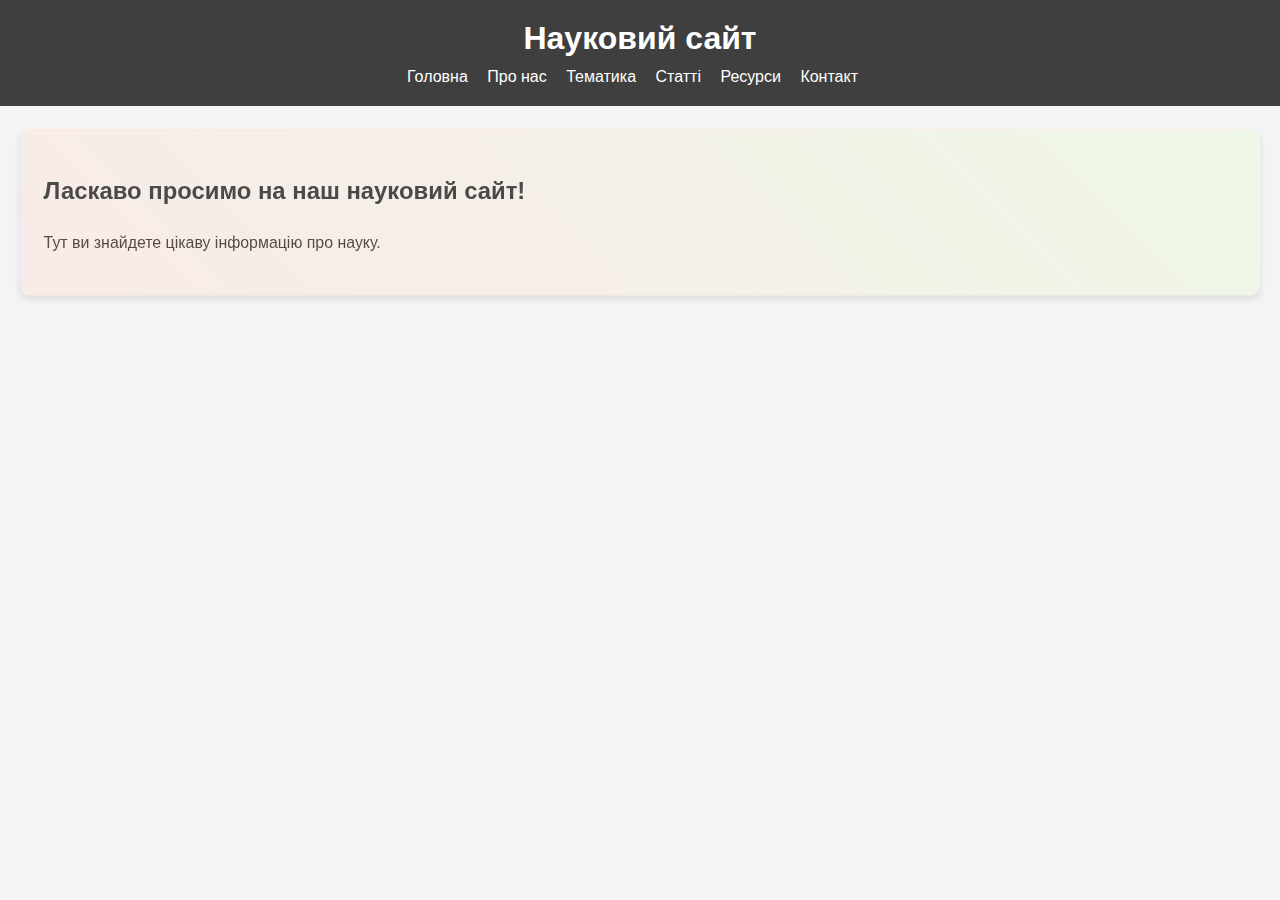
<file: index.html>
<!DOCTYPE html>
<html lang="en">
<head>
    <meta charset="UTF-8">
    <meta name="viewport" content="width=device-width, initial-scale=1.0">
    <title>Науковий сайт</title>
    <link rel="stylesheet" href="styles.css">
</head>
<body>
    <header>
        <h1>Науковий сайт</h1>
        <nav>
            <ul>
                <li><a href="index.html">Головна</a></li>
                <li><a href="about.html">Про нас</a></li>
                <li><a href="topics.html">Тематика</a></li>
                <li><a href="articles.html">Статті</a></li>
                <li><a href="resources.html">Ресурси</a></li>
                <li><a href="contact.html">Контакт</a></li>
            </ul>
        </nav>
    </header>
    <main>
        <section id="home" class="section">
            <h2>Ласкаво просимо на наш науковий сайт!</h2>
            <p>Тут ви знайдете цікаву інформацію про науку.</p>
        </section>
    </main>
    <script src="https://cdnjs.cloudflare.com/ajax/libs/gsap/3.11.2/gsap.min.js"></script>
    <script src="scripts.js"></script>
</body>
</html>
</file>
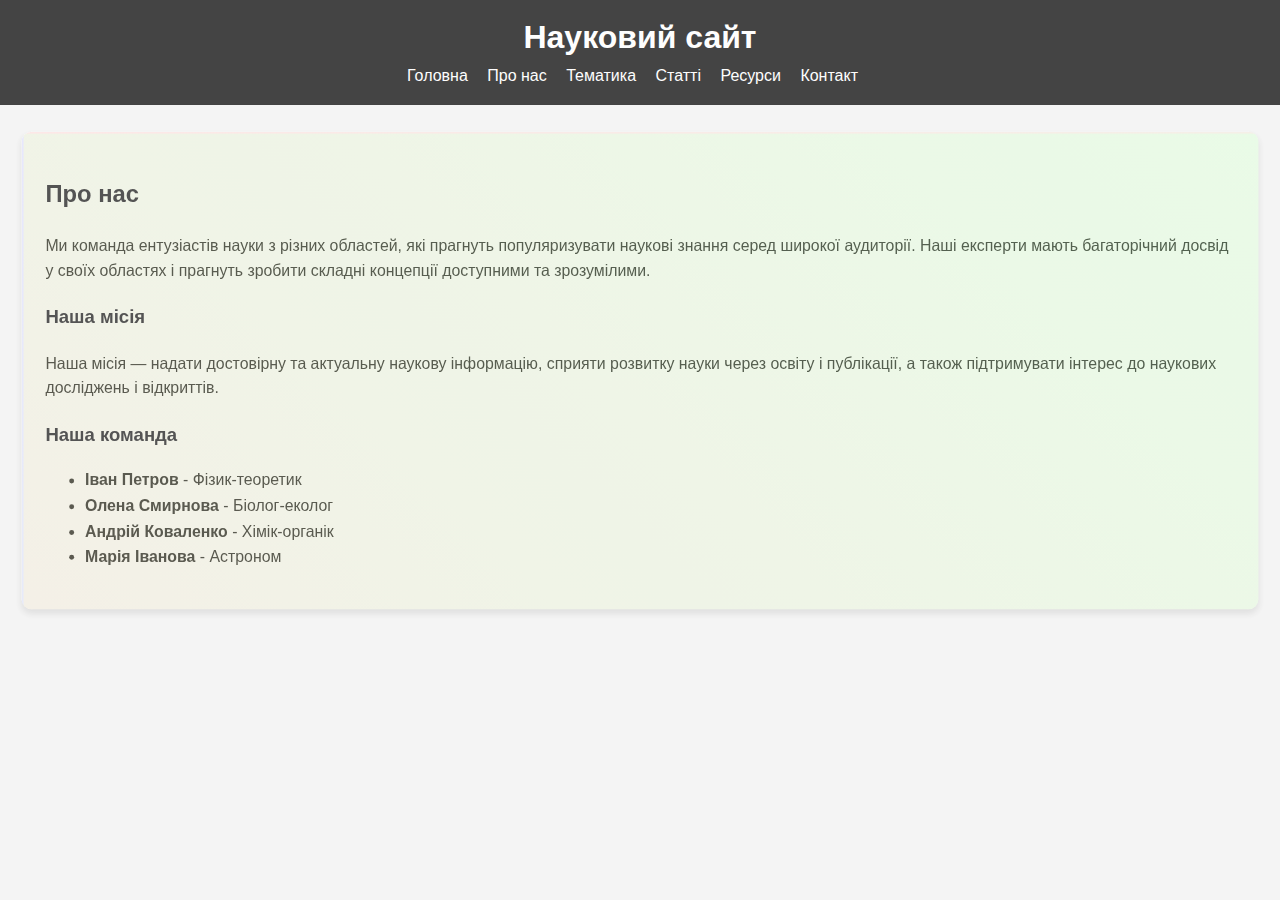
<file: about.html>
<!DOCTYPE html>
<html lang="uk">
<head>
    <meta charset="UTF-8">
    <meta name="viewport" content="width=device-width, initial-scale=1.0">
    <title>Про нас</title>
    <link rel="stylesheet" href="styles.css">
</head>
<body>
    <header>
        <h1>Науковий сайт</h1>
        <nav>
            <ul>
                <li><a href="index.html">Головна</a></li>
                <li><a href="about.html">Про нас</a></li>
                <li><a href="topics.html">Тематика</a></li>
                <li><a href="articles.html">Статті</a></li>
                <li><a href="resources.html">Ресурси</a></li>
                <li><a href="contact.html">Контакт</a></li>
            </ul>
        </nav>
    </header>
    <main>
        <section id="about" class="section">
            <h2>Про нас</h2>
            <p>Ми команда ентузіастів науки з різних областей, які прагнуть популяризувати наукові знання серед широкої аудиторії. Наші експерти мають багаторічний досвід у своїх областях і прагнуть зробити складні концепції доступними та зрозумілими.</p>
            <h3>Наша місія</h3>
            <p>Наша місія — надати достовірну та актуальну наукову інформацію, сприяти розвитку науки через освіту і публікації, а також підтримувати інтерес до наукових досліджень і відкриттів.</p>
            <h3>Наша команда</h3>
            <ul>
                <li><strong>Іван Петров</strong> - Фізик-теоретик</li>
                <li><strong>Олена Смирнова</strong> - Біолог-еколог</li>
                <li><strong>Андрій Коваленко</strong> - Хімік-органік</li>
                <li><strong>Марія Іванова</strong> - Астроном</li>
            </ul>
        </section>
    </main>
    <script src="https://cdnjs.cloudflare.com/ajax/libs/gsap/3.11.2/gsap.min.js"></script>
    <script src="scripts.js"></script>
</body>
</html>
</file>
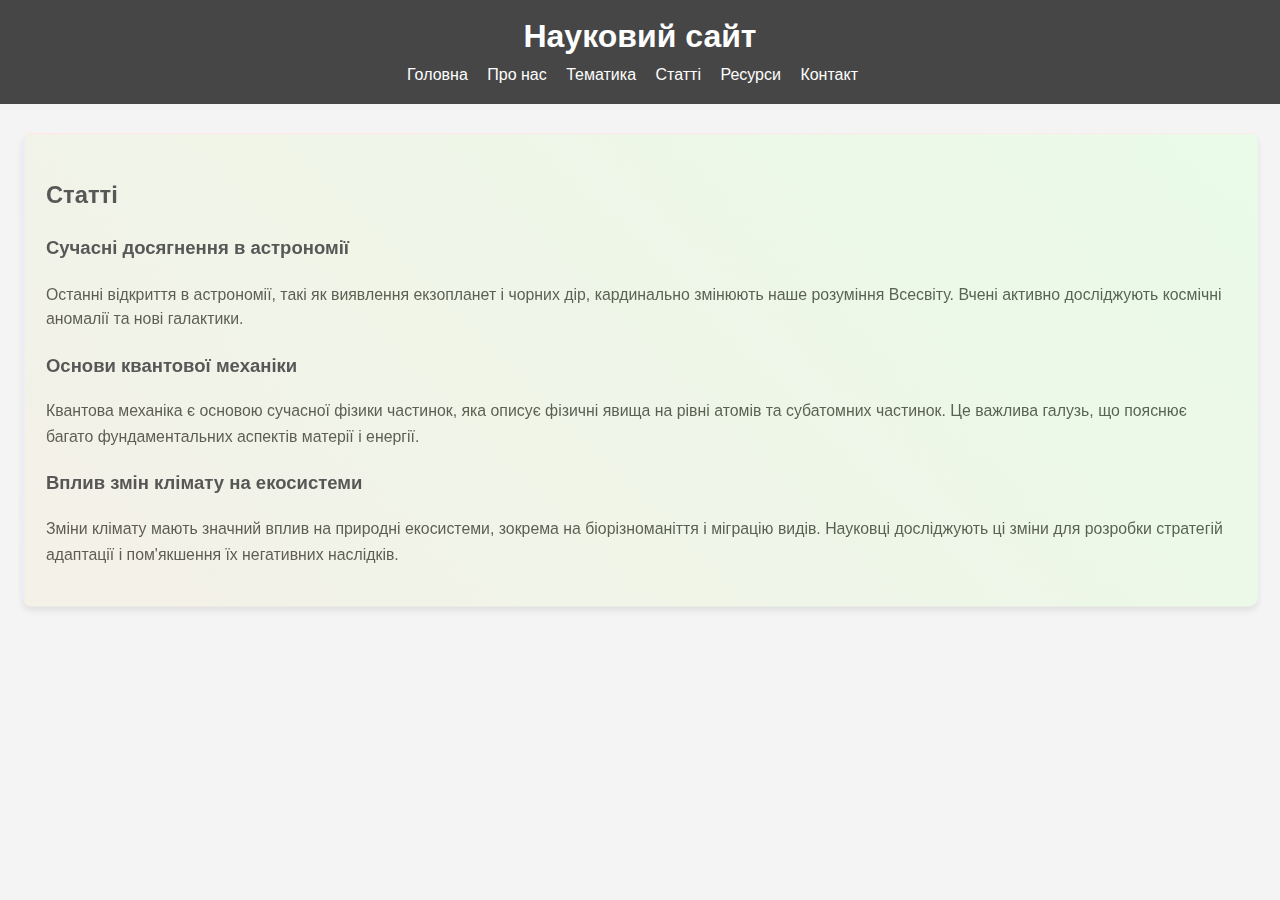
<file: articles.html>
<!DOCTYPE html>
<html lang="uk">
<head>
    <meta charset="UTF-8">
    <meta name="viewport" content="width=device-width, initial-scale=1.0">
    <title>Статті</title>
    <link rel="stylesheet" href="styles.css">
</head>
<body>
    <header>
        <h1>Науковий сайт</h1>
        <nav>
            <ul>
                <li><a href="index.html">Головна</a></li>
                <li><a href="about.html">Про нас</a></li>
                <li><a href="topics.html">Тематика</a></li>
                <li><a href="articles.html">Статті</a></li>
                <li><a href="resources.html">Ресурси</a></li>
                <li><a href="contact.html">Контакт</a></li>
            </ul>
        </nav>
    </header>
    <main>
        <section id="articles" class="section">
            <h2>Статті</h2>
            <article>
                <h3>Сучасні досягнення в астрономії</h3>
                <p>Останні відкриття в астрономії, такі як виявлення екзопланет і чорних дір, кардинально змінюють наше розуміння Всесвіту. Вчені активно досліджують космічні аномалії та нові галактики.</p>
            </article>
            <article>
                <h3>Основи квантової механіки</h3>
                <p>Квантова механіка є основою сучасної фізики частинок, яка описує фізичні явища на рівні атомів та субатомних частинок. Це важлива галузь, що пояснює багато фундаментальних аспектів матерії і енергії.</p>
            </article>
            <article>
                <h3>Вплив змін клімату на екосистеми</h3>
                <p>Зміни клімату мають значний вплив на природні екосистеми, зокрема на біорізноманіття і міграцію видів. Науковці досліджують ці зміни для розробки стратегій адаптації і пом'якшення їх негативних наслідків.</p>
            </article>
        </section>
    </main>
    <script src="https://cdnjs.cloudflare.com/ajax/libs/gsap/3.11.2/gsap.min.js"></script>
    <script src="scripts.js"></script>
</body>
</html>
</file>
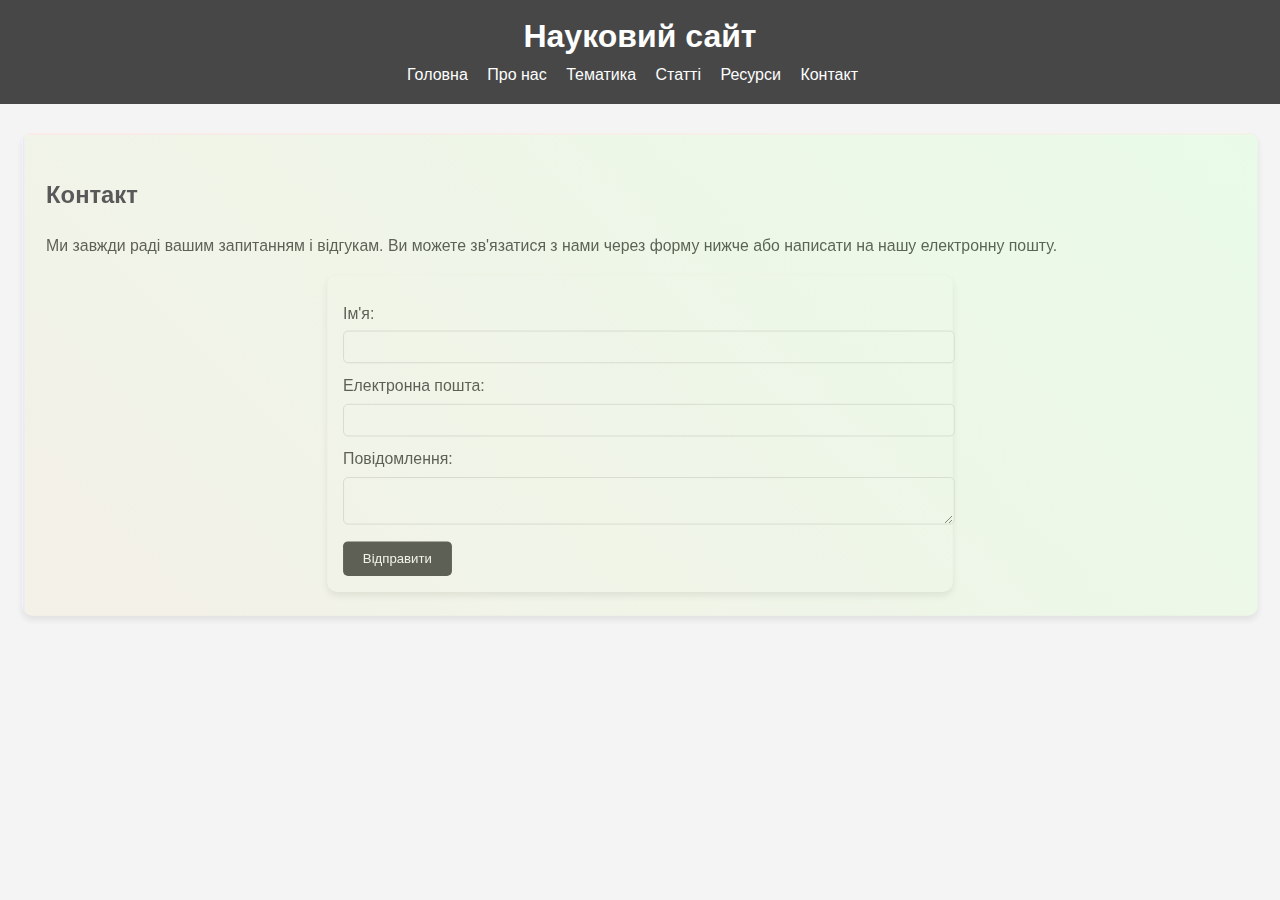
<file: contact.html>
<!DOCTYPE html>
<html lang="uk">
<head>
    <meta charset="UTF-8">
    <meta name="viewport" content="width=device-width, initial-scale=1.0">
    <title>Контакт</title>
    <link rel="stylesheet" href="styles.css">
</head>
<body>
    <header>
        <h1>Науковий сайт</h1>
        <nav>
            <ul>
                <li><a href="index.html">Головна</a></li>
                <li><a href="about.html">Про нас</a></li>
                <li><a href="topics.html">Тематика</a></li>
                <li><a href="articles.html">Статті</a></li>
                <li><a href="resources.html">Ресурси</a></li>
                <li><a href="contact.html">Контакт</a></li>
            </ul>
        </nav>
    </header>
    <main>
        <section id="contact" class="section">
            <h2>Контакт</h2>
            <p>Ми завжди раді вашим запитанням і відгукам. Ви можете зв'язатися з нами через форму нижче або написати на нашу електронну пошту.</p>
            <form action="mailto:contact@science-site.com" method="post" enctype="text/plain">
                <label for="name">Ім'я:</label>
                <input type="text" id="name" name="name" required>
                <label for="email">Електронна пошта:</label>
                <input type="email" id="email" name="email" required>
                <label for="message">Повідомлення:</label>
                <textarea id="message" name="message" required></textarea>
                <button type="submit">Відправити</button>
            </form>
        </section>
    </main>
    <script src="https://cdnjs.cloudflare.com/ajax/libs/gsap/3.11.2/gsap.min.js"></script>
    <script src="scripts.js"></script>
</body>
</html>
</file>
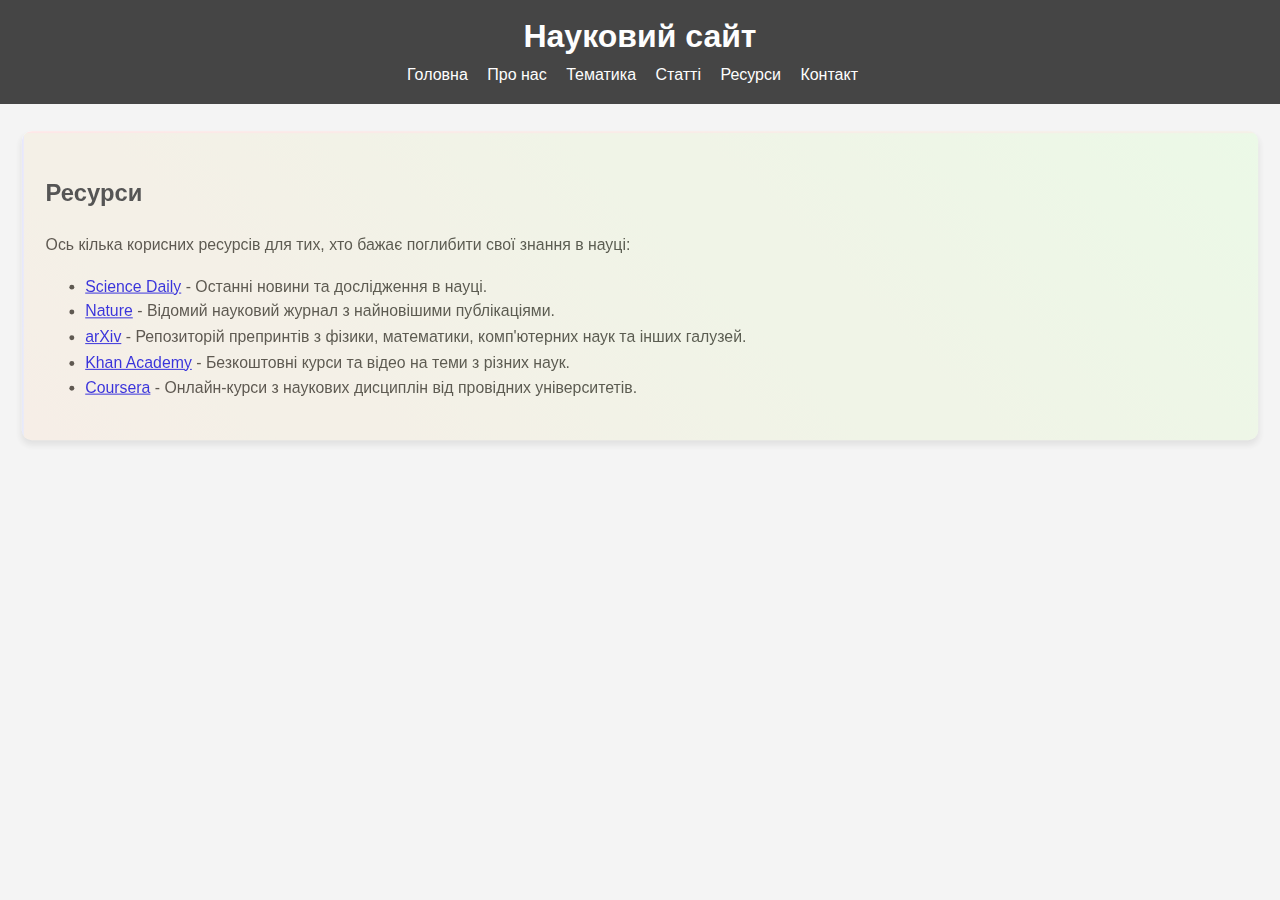
<file: resources.html>
<!DOCTYPE html>
<html lang="uk">
<head>
    <meta charset="UTF-8">
    <meta name="viewport" content="width=device-width, initial-scale=1.0">
    <title>Ресурси</title>
    <link rel="stylesheet" href="styles.css">
</head>
<body>
    <header>
        <h1>Науковий сайт</h1>
        <nav>
            <ul>
                <li><a href="index.html">Головна</a></li>
                <li><a href="about.html">Про нас</a></li>
                <li><a href="topics.html">Тематика</a></li>
                <li><a href="articles.html">Статті</a></li>
                <li><a href="resources.html">Ресурси</a></li>
                <li><a href="contact.html">Контакт</a></li>
            </ul>
        </nav>
    </header>
    <main>
        <section id="resources" class="section">
            <h2>Ресурси</h2>
            <p>Ось кілька корисних ресурсів для тих, хто бажає поглибити свої знання в науці:</p>
            <ul>
                <li><a href="https://www.sciencedaily.com" target="_blank" rel="noopener noreferrer">Science Daily</a> - Останні новини та дослідження в науці.</li>
                <li><a href="https://www.nature.com" target="_blank" rel="noopener noreferrer">Nature</a> - Відомий науковий журнал з найновішими публікаціями.</li>
                <li><a href="https://www.arxiv.org" target="_blank" rel="noopener noreferrer">arXiv</a> - Репозиторій препринтів з фізики, математики, комп'ютерних наук та інших галузей.</li>
                <li><a href="https://www.khanacademy.org" target="_blank" rel="noopener noreferrer">Khan Academy</a> - Безкоштовні курси та відео на теми з різних наук.</li>
                <li><a href="https://www.coursera.org" target="_blank" rel="noopener noreferrer">Coursera</a> - Онлайн-курси з наукових дисциплін від провідних університетів.</li>
            </ul>
        </section>
    </main>
    <script src="https://cdnjs.cloudflare.com/ajax/libs/gsap/3.11.2/gsap.min.js"></script>
    <script src="scripts.js"></script>
</body>
</html>
</file>
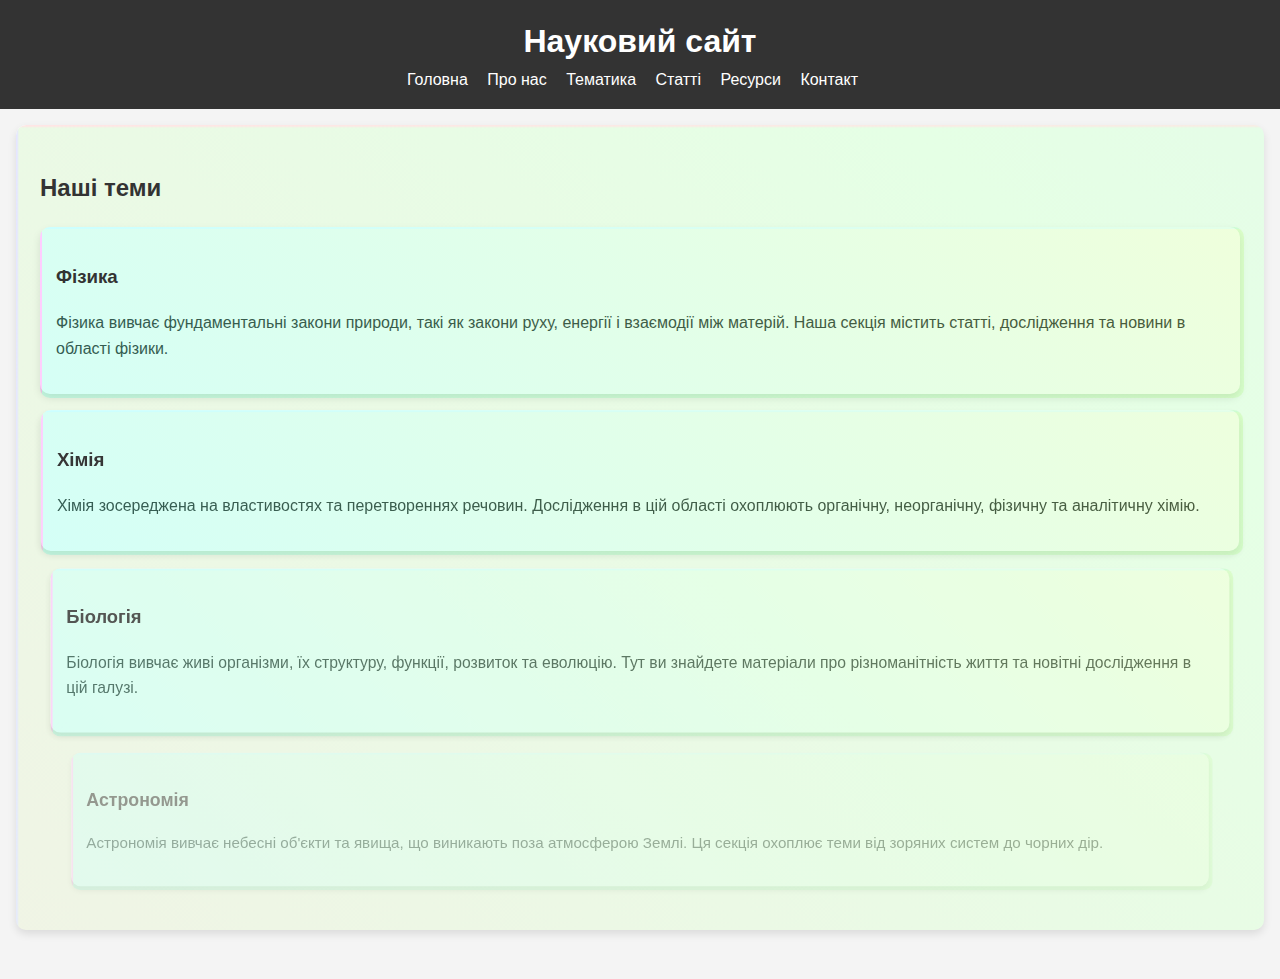
<file: topics.html>
<!DOCTYPE html>
<html lang="uk">
<head>
    <meta charset="UTF-8">
    <meta name="viewport" content="width=device-width, initial-scale=1.0">
    <title>Тематика</title>
    <link rel="stylesheet" href="styles.css">
</head>
<body>
    <header>
        <h1>Науковий сайт</h1>
        <nav>
            <ul>
                <li><a href="index.html">Головна</a></li>
                <li><a href="about.html">Про нас</a></li>
                <li><a href="topics.html">Тематика</a></li>
                <li><a href="articles.html">Статті</a></li>
                <li><a href="resources.html">Ресурси</a></li>
                <li><a href="contact.html">Контакт</a></li>
            </ul>
        </nav>
    </header>
    <main>
        <section id="topics" class="section">
            <h2>Наші теми</h2>
            <div class="topic-item">
                <h3>Фізика</h3>
                <p>Фізика вивчає фундаментальні закони природи, такі як закони руху, енергії і взаємодії між матерій. Наша секція містить статті, дослідження та новини в області фізики.</p>
            </div>
            <div class="topic-item">
                <h3>Хімія</h3>
                <p>Хімія зосереджена на властивостях та перетвореннях речовин. Дослідження в цій області охоплюють органічну, неорганічну, фізичну та аналітичну хімію.</p>
            </div>
            <div class="topic-item">
                <h3>Біологія</h3>
                <p>Біологія вивчає живі організми, їх структуру, функції, розвиток та еволюцію. Тут ви знайдете матеріали про різноманітність життя та новітні дослідження в цій галузі.</p>
            </div>
            <div class="topic-item">
                <h3>Астрономія</h3>
                <p>Астрономія вивчає небесні об'єкти та явища, що виникають поза атмосферою Землі. Ця секція охоплює теми від зоряних систем до чорних дір.</p>
            </div>
        </section>
    </main>
    <script src="https://cdnjs.cloudflare.com/ajax/libs/gsap/3.11.2/gsap.min.js"></script>
    <script src="scripts.js"></script>
</body>
</html>
</file>
<file: styles.css>
body {
    font-family: Arial, sans-serif;
    line-height: 1.6;
    margin: 0;
    padding: 0;
    color: #333;
    background-color: #f4f4f4;
}

header {
    background: #333;
    color: #fff;
    padding: 1rem 0;
    text-align: center;
}

header h1 {
    margin: 0;
}

nav ul {
    list-style: none;
    padding: 0;
    margin: 0;
}

nav ul li {
    display: inline;
    margin-right: 15px;
}

nav ul li a {
    color: #fff;
    text-decoration: none;
    transition: color 0.3s ease;
}

nav ul li a:hover {
    text-decoration: underline;
    color: #ff0; /* Приклад кольору при наведенні */
}

main {
    padding: 1rem;
}

.section {
    margin-bottom: 2rem;
    position: relative;
    padding: 1.5rem;
    background: #fff;
    border-radius: 10px;
    box-shadow: 0 4px 8px rgba(0, 0, 0, 0.1);
    overflow: hidden;
}

.section::before {
    content: "";
    position: absolute;
    top: 0;
    left: 0;
    width: 100%;
    height: 100%;
    border: 2px solid transparent;
    border-radius: 10px;
    background: linear-gradient(45deg, rgba(255, 0, 0, 0.1), rgba(0, 255, 0, 0.1), rgba(0, 0, 255, 0.1));
    background-size: 400% 400%;
    z-index: 0;
    animation: gradientBorder 5s ease infinite;
}

.section h2, .section h3 {
    position: relative;
    z-index: 1;
}

.topic-item, .partner {
    margin-bottom: 1rem;
    position: relative;
    padding: 1rem;
    background: #fff;
    border-radius: 10px;
    box-shadow: 0 4px 8px rgba(0, 0, 0, 0.1);
}

.topic-item::before, .partner::before {
    content: "";
    position: absolute;
    top: 0;
    left: 0;
    width: 100%;
    height: 100%;
    border: 2px solid transparent;
    border-radius: 10px;
    background: linear-gradient(45deg, rgba(0, 255, 255, 0.2), rgba(255, 255, 0, 0.2), rgba(255, 0, 255, 0.2));
    background-size: 400% 400%;
    z-index: 0;
    animation: gradientBorder 5s ease infinite;
}

form {
    max-width: 600px;
    margin: auto;
    background: #fff;
    padding: 1rem;
    border-radius: 10px;
    box-shadow: 0 4px 8px rgba(0, 0, 0, 0.1);
}

form label {
    display: block;
    margin-top: 10px;
}

form input, form textarea {
    width: 100%;
    padding: 8px;
    margin-top: 5px;
    border-radius: 5px;
    border: 1px solid #ddd;
}

form button {
    margin-top: 10px;
    padding: 10px 20px;
    background-color: #333;
    color: #fff;
    border: none;
    cursor: pointer;
    border-radius: 5px;
}

form button:hover {
    background-color: #555;
}

/* Keyframes for gradient border animation */
@keyframes gradientBorder {
    0% {
        background-position: 0% 0%;
    }
    50% {
        background-position: 100% 100%;
    }
    100% {
        background-position: 0% 0%;
    }
}
</file>
